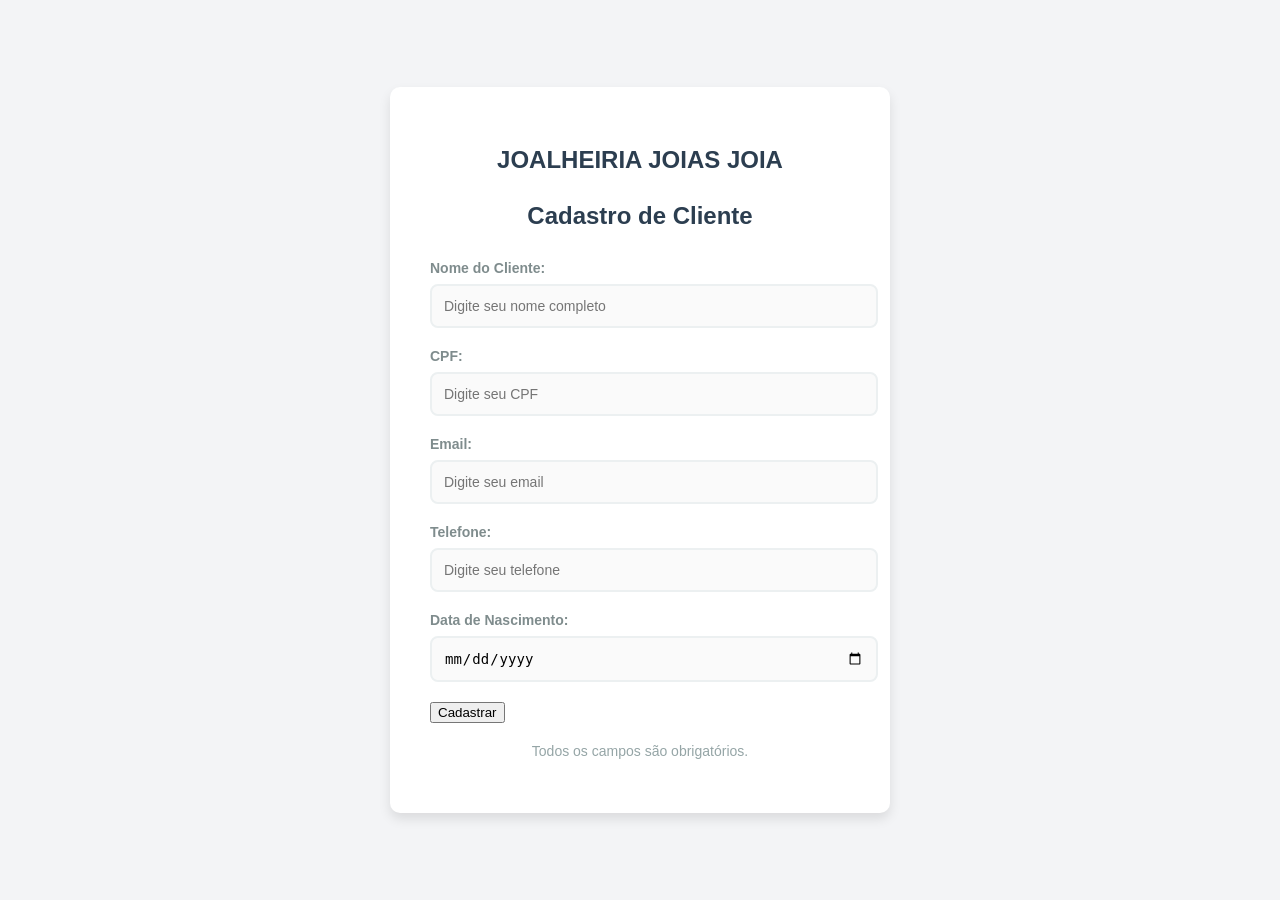
<file: joalheriajoiasjoiaV2/joalheriaJoiasJoia_v1.0/joalheriaJoiasJoia/target/classes/static/index.html>
<!DOCTYPE html>
<html lang="pt-br">
<head>
    <meta charset="UTF-8">
    <meta name="viewport" content="width=device-width, initial-scale=1.0">
    <title>Cadastro de Cliente</title>
    <link rel="stylesheet" href="estilos.css">
</head>
<body>

    <div class="form-container">
        <h2>JOALHEIRIA JOIAS JOIA <br> <br>Cadastro de Cliente</h2>
        <form id="cadastroClienteForm">
            <label for="nomeCliente">Nome do Cliente:</label>
            <input type="text" id="nome_cliente" name="nome_cliente" required placeholder="Digite seu nome completo">

            <label for="cpf">CPF:</label>
            <input type="text" id="cpf" name="cpf" maxlength="11" required placeholder="Digite seu CPF">

            <label for="email">Email:</label>
            <input type="email" id="email" name="email" required placeholder="Digite seu email">

            <label for="telefone">Telefone:</label>
            <input type="text" id="telefone" name="telefone" required placeholder="Digite seu telefone">

            <label for="dt_nascimento">Data de Nascimento:</label>
            <input type="date" id="dt_nascimento" name="dt_nascimento" required>

            <button type="submit">Cadastrar</button>
        </form>
        <div class="form-footer">
            <p>Todos os campos são obrigatórios.</p>
        </div>
    </div>
    <script src="scriptCadastro.js"></script>
</body>
</html>
</file>
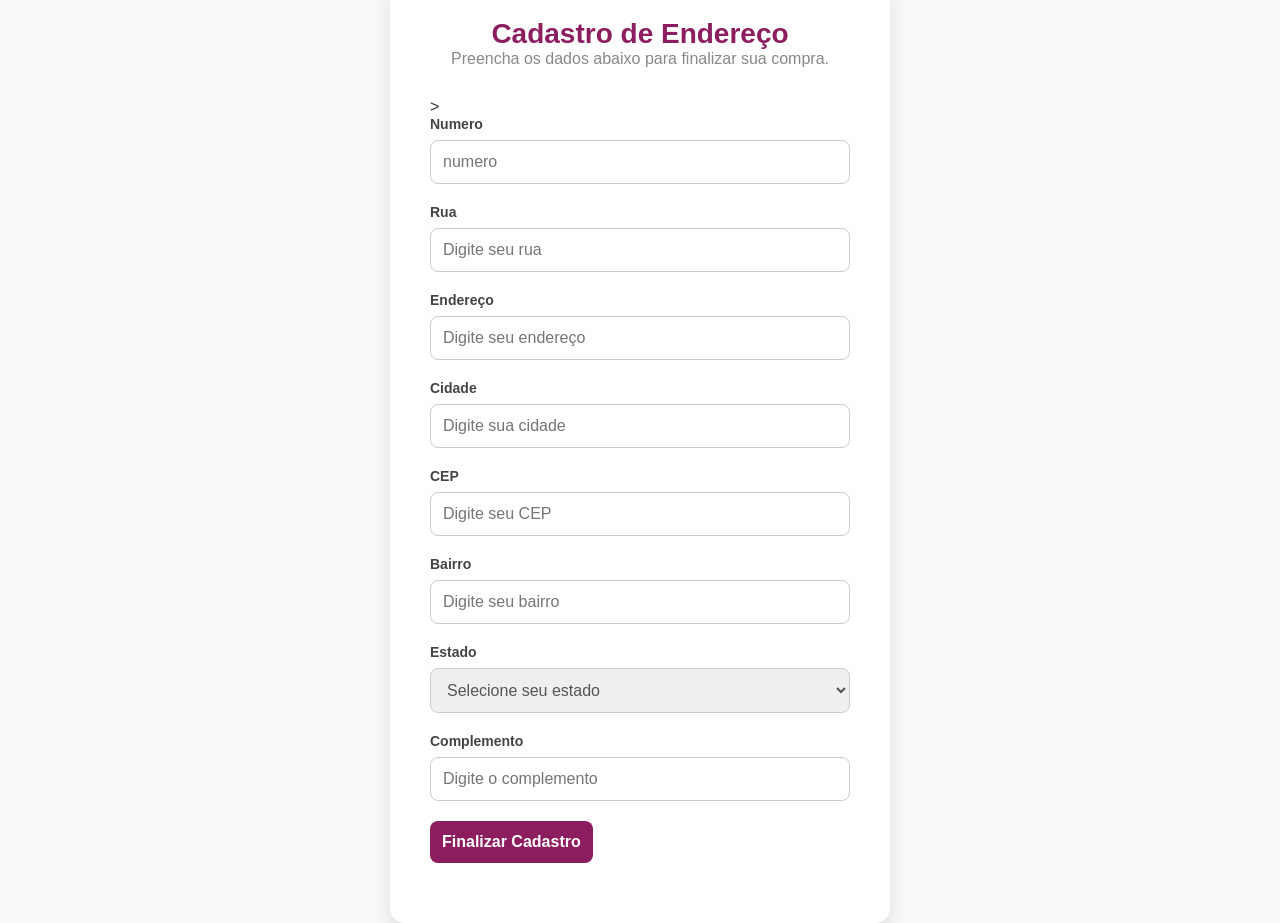
<file: joalheriajoiasjoiaV2/joalheriaJoiasJoia_v1.0/joalheriaJoiasJoia/target/classes/static/cadastroendereco.html>
<!DOCTYPE html>
<html lang="pt-br">
<head>
    <meta charset="UTF-8">
    <meta name="viewport" content="width=device-width, initial-scale=1.0">
    <title>Cadastro de Endereço - Joalheria Joias Joia</title>
    <link rel="stylesheet" href="estiloscadastroendereco.css">
</head>
<body>
    <div class="container">
        <header>
            <h1>Cadastro de Endereço</h1>
            <p>Preencha os dados abaixo para finalizar sua compra.</p>
        </header>
>
        <form id="cadastroEnderecoForm">
            <div class="form-group">
				<form id="cadastroEnderecoForm">
                <label for="nome">Numero</label>
                <input type="text" id="Numero" name="numero" placeholder="numero" required>
            </div>
			
			<div class="form-group">
			                <label for="nome">Rua</label>
			                <input type="text" id="Rua" name="rua" placeholder="Digite seu rua" required>
			            </div>

            <div class="form-group">
                <label for="endereco">Endereço</label>
                <input type="text" id="Endereco" name="endereco" placeholder="Digite seu endereço" required>
            </div>

            <div class="form-group">
                <label for="cidade">Cidade</label>
                <input type="text" id="Cidade" name="cidade" placeholder="Digite sua cidade" required>
            </div>

            <div class="form-group">
                <label for="cep">CEP</label>
                <input type="text" id="Cep" name="cep" placeholder="Digite seu CEP" required>
            </div>

            <div class="form-group">
                <label for="bairro">Bairro</label>
                <input type="text" id="Bairro" name="bairro" placeholder="Digite seu bairro" required>
            </div>

            <div class="form-group">
                <label for="estado">Estado</label>
                <select id="Estado" name="estado" required>
                    <option value="" disabled selected>Selecione seu estado</option>
                    <option value="SP">São Paulo</option>
                    <option value="RJ">Rio de Janeiro</option>
                    <option value="MG">Minas Gerais</option>
                    <option value="BA">Bahia</option>
                    <!-- Adicione mais estados conforme necessário -->
                </select>
            </div>
			<div class="form-group">
			                <label for="email">Complemento</label>
			                <input type="email" id="Complemento" name="complemento" placeholder="Digite o complemento" required>
			            </div>

            <div class="form-group">
                <button type="submit">Finalizar Cadastro</button>
            </div>
        </form>
    </div>
	<script src="scriptendereco.js"></script>
</body>
</html>
</file>
<file: joalheriajoiasjoiaV2/joalheriaJoiasJoia_v1.0/joalheriaJoiasJoia/target/classes/static/estilos.css>
body {
            font-family: 'Arial', sans-serif;
            background-color: #f3f4f6;
            display: flex;
            justify-content: center;
            align-items: center;
            height: 100vh;
            margin: 0;
        }

        .form-container {
            background-color: #ffffff;
            border-radius: 10px;
            box-shadow: 0 6px 12px rgba(0, 0, 0, 0.1);
            width: 100%;
            max-width: 500px;
            padding: 40px;
            box-sizing: border-box;
        }

        h2 {
            text-align: center;
            color: #2c3e50;
            margin-bottom: 30px;
            font-size: 24px;
        }

        label {
            font-size: 14px;
            color: #7f8c8d;
            display: block;
            margin-bottom: 8px;
            font-weight: bold;
        }

        input {
            width: 100%;
            padding: 12px;
            margin-bottom: 20px;
            border: 2px solid #ecf0f1;
            border-radius: 8px;
            font-size: 14px;
            background-color: #fafafa;
            transition: border-color 0.3s ease, background-color 0.3s ease;
        }

        input:focus {
            border-color: #3498db;
            background-color: #fff;
            outline: none;
        }

        input[type="submit"] {
            background-color: #3498db;
            color: white;
            border: none;
            cursor: pointer;
            font-size: 16px;
            font-weight: bold;
            padding: 14px 0;
            border-radius: 8px;
            transition: background-color 0.3s ease;
        }

        input[type="submit"]:hover {
            background-color: #2980b9;
        }

        input[type="text"],
        input[type="email"],
        input[type="date"] {
            display: block;
        }

        .form-footer {
            text-align: center;
            margin-top: 20px;
            color: #95a5a6;
            font-size: 14px;
        }
</file>
<file: joalheriajoiasjoiaV2/joalheriaJoiasJoia_v1.0/joalheriaJoiasJoia/target/classes/static/estiloscadastroendereco.css>
* {
    margin: 0;
    padding: 0;
    box-sizing: border-box;
}

body {
    font-family: 'Arial', sans-serif;
    background-color: #f9f9f9;
    color: #333;
    display: flex;
    justify-content: center;
    align-items: center;
    height: 100vh;
}

/* Container principal */
.container {
    background-color: #fff;
    padding: 40px;
    border-radius: 15px;
    box-shadow: 0 10px 20px rgba(0, 0, 0, 0.1);
    width: 100%;
    max-width: 500px;
}

header {
    text-align: center;
    margin-bottom: 30px;
}

header h1 {
    font-size: 28px;
    color: #8c1e5f;
    font-weight: bold;
}

header p {
    font-size: 16px;
    color: #888;
}

.form-group {
    margin-bottom: 20px;
}

label {
    font-size: 14px;
    color: #444;
    font-weight: bold;
    margin-bottom: 8px;
    display: block;
}

input, select {
    width: 100%;
    padding: 12px;
    border: 1px solid #ccc;
    border-radius: 8px;
    font-size: 16px;
    color: #555;
}

input:focus, select:focus {
    border-color: #8c1e5f;
    outline: none;
}

button {
    background-color: #8c1e5f;
    color: white;
    padding: 12px;
    font-size: 16px;
    font-weight: bold;
    border: none;
    border-radius: 8px;
    cursor: pointer;
    transition: background-color 0.3s ease;
}

button:hover {
    background-color: #9c2a6d;
}

button:active {
    background-color: #7c1547;
}
</file>
